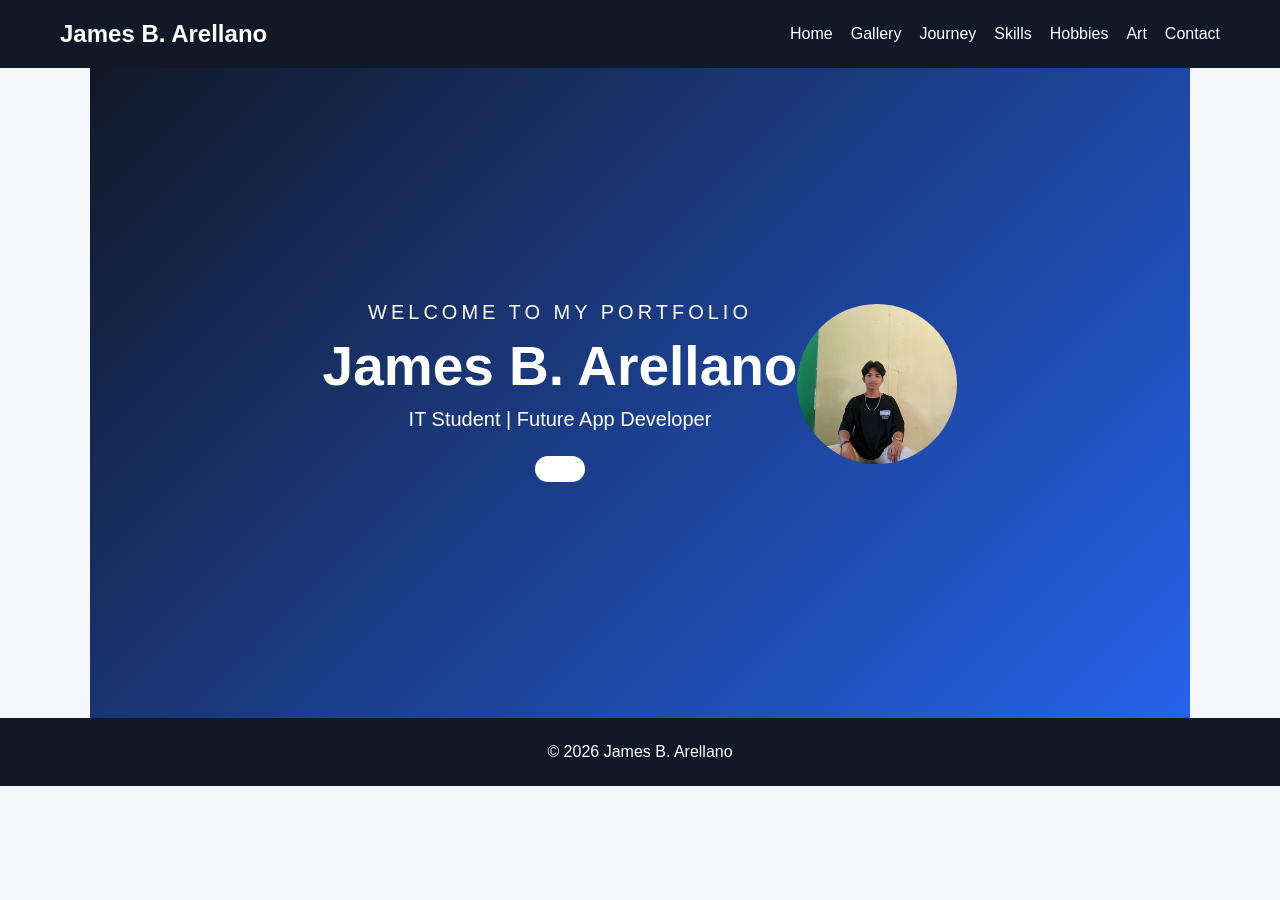
<file: index.html>
<!DOCTYPE html>
<html lang="en">

<head>
    <meta charset="UTF-8">
    <meta name="viewport" content="width=device-width, initial-scale=1.0">

    <title>James B. Arellano | Portfolio</title>

    <link rel="stylesheet" href="style.css">
</head>

<body>

<header>

    <nav>

        <h2>James B. Arellano</h2>

        <div class="nav-links">

            <a href="index.html">Home</a>
            <a href="gallery.html">Gallery</a>
            <a href="journey.html">Journey</a>
            <a href="skills.html">Skills</a>
            <a href="hobbies.html">Hobbies</a>
            <a href="art.html">Art</a>
            <a href="contact.html">Contact</a>

        </div>

    </nav>

</header>


<section class="hero">

    <div class="hero-text">

        <p class="small-title">
            WELCOME TO MY PORTFOLIO
        </p>

        <h1>
            James B. Arellano
        </h1>

        <p>
            IT Student | Future App Developer
        </p>

        <a class="button" href="journey.html">
          
        </a>

    </div>
<div class="profile">
  <div class="profile-circle">
    <div class="profile-icon">
      
    </div><img src="2.jpg">
  </div>
</div>
</section>


<footer>

    <p>
        © 2026 James B. Arellano
    </p>

</footer>

</body>
</html>
</file>
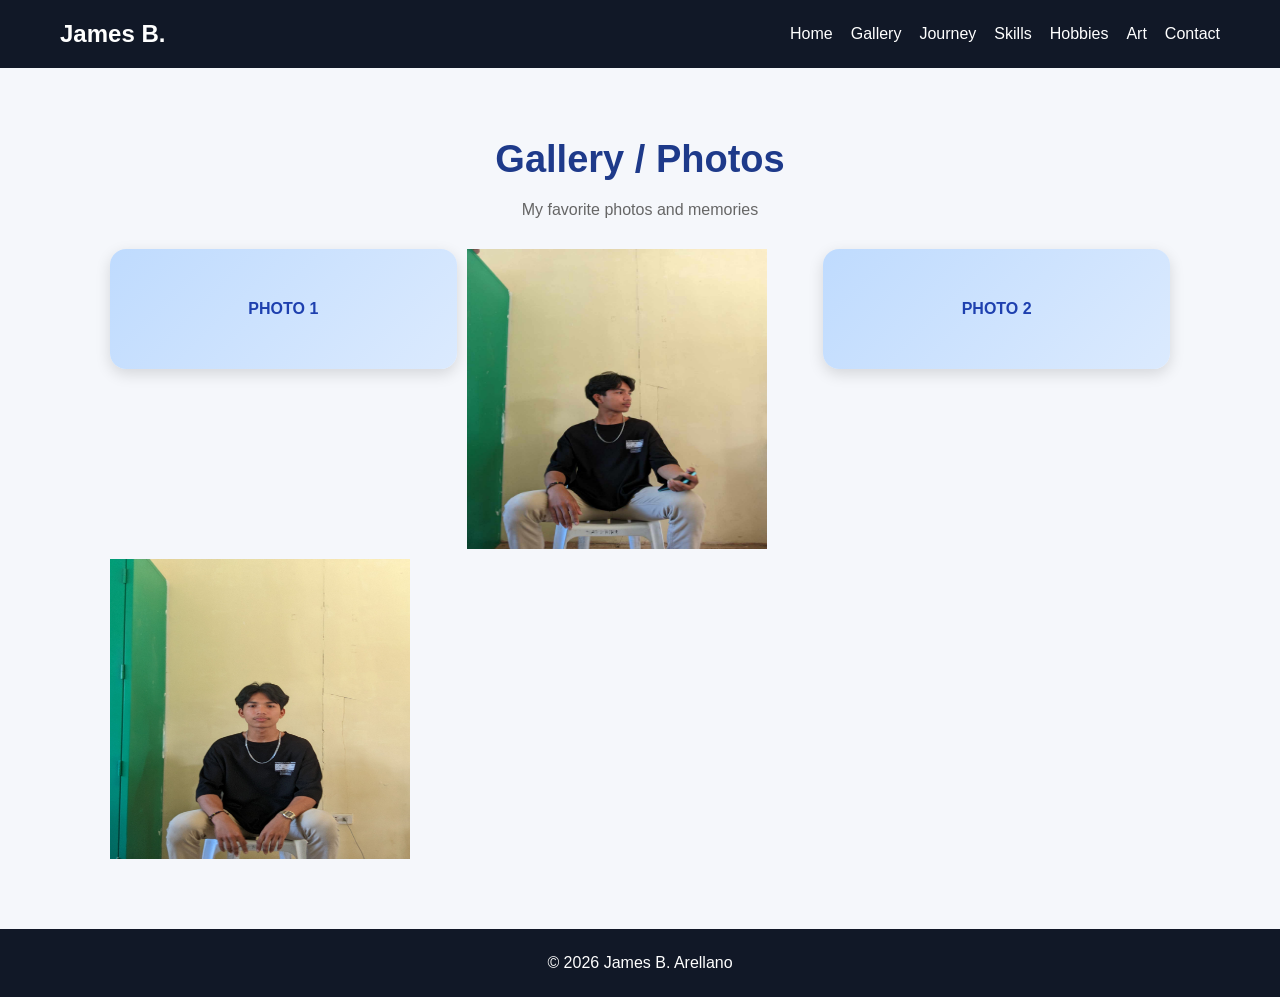
<file: gallery.html>
<!DOCTYPE html>
<html lang="en">

<head>

    <meta charset="UTF-8">

    <meta name="viewport"
          content="width=device-width, initial-scale=1.0">

    <title>Gallery | James B. Arellano</title>

    <link rel="stylesheet" href="style.css">

</head>

<body>

<header>

    <nav>

        <h2>James B.</h2>

        <div class="nav-links">

            <a href="index.html">Home</a>
            <a href="gallery.html">Gallery</a>
            <a href="journey.html">Journey</a>
            <a href="skills.html">Skills</a>
            <a href="hobbies.html">Hobbies</a>
            <a href="art.html">Art</a>
            <a href="contact.html">Contact</a>

        </div>

    </nav>

</header>


<section>

    <h1>Gallery / Photos</h1>

    <p class="subtitle">
        My favorite photos and memories
    </p>


    <div class="photo-grid">

        <div class="photo-box">
            PHOTO 1
          
        </div>
      <img src="1.jpeg">
        </>
        <div class="photo-box">
            PHOTO 2
        </div>
      <img src="3.jpg">
    </div>

</section>


<footer>

    © 2026 James B. Arellano

</footer>

</body>
</html>
</file>
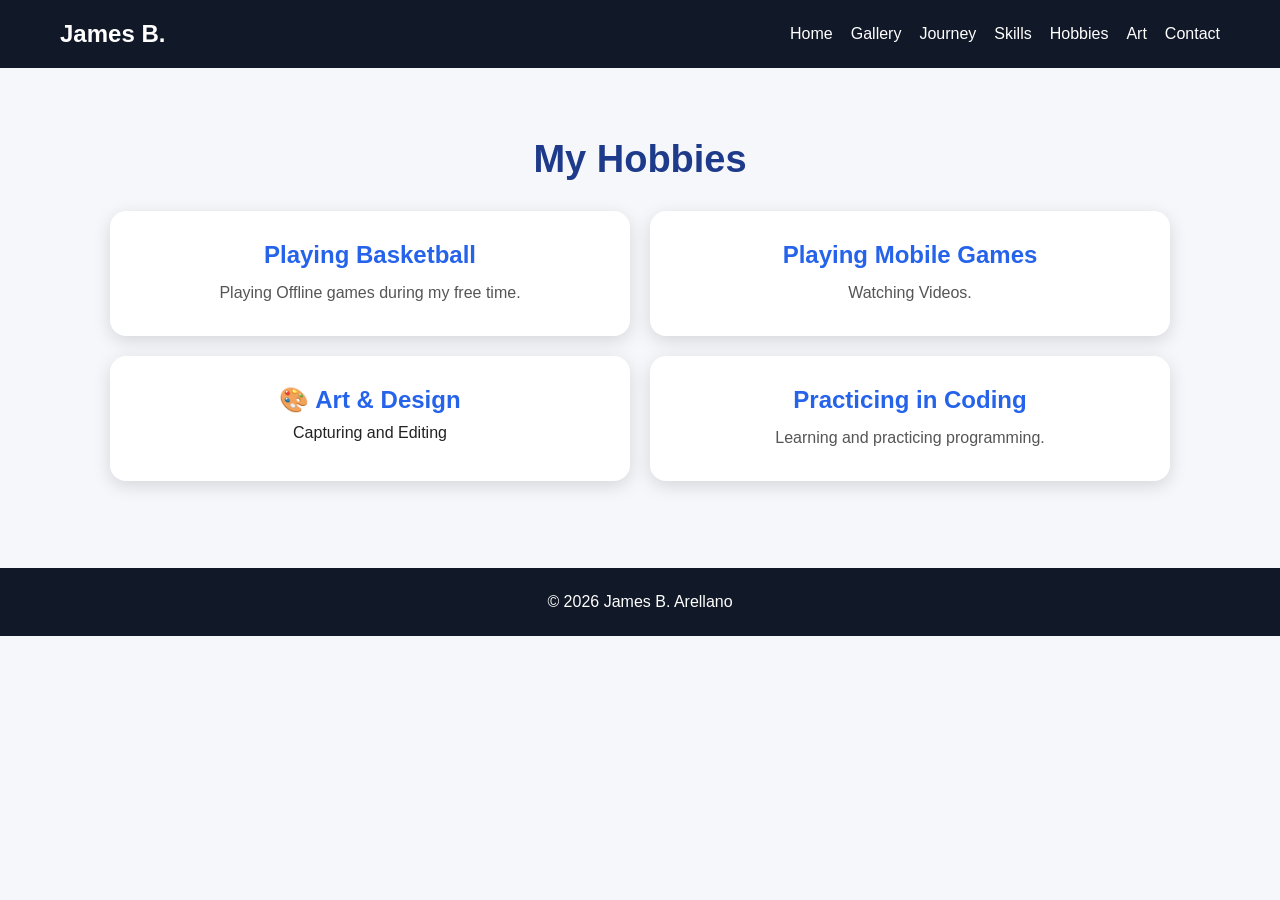
<file: hobbies.html>
<!DOCTYPE html>
<html lang="en">

<head>

    <meta charset="UTF-8">

    <meta name="viewport"
          content="width=device-width, initial-scale=1.0">

    <title>My Hobbies</title>

    <link rel="stylesheet" href="style.css">

</head>

<body>

<header>

    <nav>

        <h2>James B.</h2>

        <div class="nav-links">

            <a href="index.html">Home</a>
            <a href="gallery.html">Gallery</a>
            <a href="journey.html">Journey</a>
            <a href="skills.html">Skills</a>
            <a href="hobbies.html">Hobbies</a>
            <a href="art.html">Art</a>
            <a href="contact.html">Contact</a>

        </div>

    </nav>

</header>


<section>

    <h1>My Hobbies</h1>


    <div class="cards">

        <div class="card hobby">

            <h2>Playing Basketball</h2>

            <p>
                Playing Offline games during my free time.
            </p>

        </div>


        <div class="card hobby">

            <h2>Playing Mobile Games</h2>

            <p>
                Watching Videos.
            </p>

        </div>


        <div class="card hobby">

            <h2>🎨 Art & Design</h2>
    Capturing and Editing
            <p>
              
            </p>

        </div>


        <div class="card hobby">

            <h2>Practicing in Coding</h2>

            <p>
                Learning and practicing programming.
            </p>

        </div>

    </div>

</section>


<footer>

    © 2026 James B. Arellano

</footer>

</body>
</html>
</file>
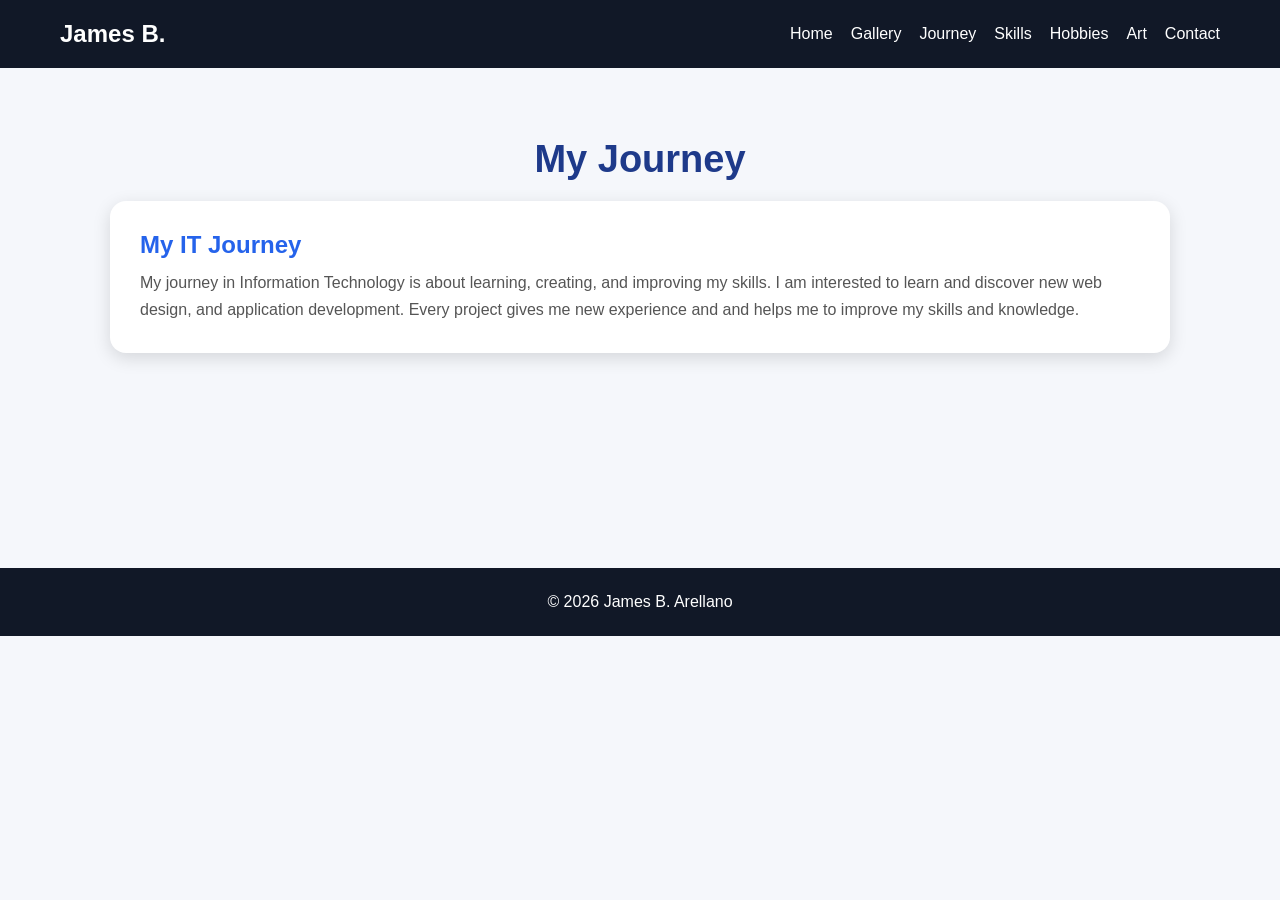
<file: journey.html>
<!DOCTYPE html>
<html lang="en">

<head>

    <meta charset="UTF-8">

    <meta name="viewport"
          content="width=device-width, initial-scale=1.0">

    <title>My Journey</title>

    <link rel="stylesheet" href="style.css">

</head>

<body>

<header>

    <nav>

        <h2>James B.</h2>

        <div class="nav-links">

            <a href="index.html">Home</a>
            <a href="gallery.html">Gallery</a>
            <a href="journey.html">Journey</a>
            <a href="skills.html">Skills</a>
            <a href="hobbies.html">Hobbies</a>
            <a href="art.html">Art</a>
            <a href="contact.html">Contact</a>

        </div>

    </nav>

</header>


<section>

    <h1>My Journey</h1>

    <div class="card">

        <h2>My IT Journey</h2>

        <p>
            My journey in Information Technology is about learning,
            creating, and improving my skills.

            I am interested to learn and discover new web design,
            and application development.

            Every project gives me new experience and
            and helps me to improve my skills and knowledge. 
        </p>

    </div>

</section>


<footer>

    © 2026 James B. Arellano

</footer>

</body>
</html>
</file>
<file: style.css>
.profile-icon{
  front-size:110px;
  width: 110px;

  profile{
    display: flex;
    justify-content: center;

    profile-circle{
      width: 300px;
      height: 300px;

      border-radius:50%;
      border: 3px 
    }
  }
}

* {
    margin: 0;
    padding: 0;
    box-sizing: border-box;
    scroll-behavior: smooth;
}


body {
    font-family: Arial, sans-serif;
    background: #f5f7fb;
    color: #222;
}


/* NAVIGATION */

header {
    background: #111827;
    color: white;
}


nav {
    max-width: 1200px;
    margin: auto;

    padding: 20px;

    display: flex;
    justify-content: space-between;
    align-items: center;
}


.nav-links {
    display: flex;
    flex-wrap: wrap;
    gap: 18px;
}


nav a {
    color: white;
    text-decoration: none;
}


nav a:hover {
    color: #60a5fa;
}


/* HOME */

.hero {
    min-height: 650px;

    display: flex;
    justify-content: center;
    align-items: center;

    text-align: center;

    background:
        linear-gradient(
            135deg,
            #111827,
            #2563eb
        );

    color: white;
}


.hero h1 {
    font-size: 55px;
    margin: 10px 0;
}


.hero p {
    font-size: 20px;
}


.small-title {
    letter-spacing: 4px;
}


/* BUTTON */

.button {
    display: inline-block;

    margin-top: 25px;

    padding: 13px 25px;

    background: white;
    color: #2563eb;

    text-decoration: none;

    border-radius: 25px;

    font-weight: bold;
}


.button:hover {
    background: #dbeafe;
}


/* SECTIONS */

section {
    max-width: 1100px;

    margin: auto;

    padding: 70px 20px;

    min-height: 500px;
}


section > h1 {
    text-align: center;

    font-size: 38px;

    color: #1e3a8a;

    margin-bottom: 20px;
}


.subtitle {
    text-align: center;

    color: #666;

    margin-bottom: 30px;
}


/* CARDS */

.card {
    background: white;

    padding: 30px;

    border-radius: 16px;

    box-shadow:
        0 5px 18px #0002;
}


.card h2 {
    color: #2563eb;

    margin-bottom: 10px;
}


.card p {
    color: #555;

    line-height: 1.7;
}


.cards {
    display: grid;

    grid-template-columns:
        repeat(2, 1fr);

    gap: 20px;

    margin-top: 30px;
}


/* GALLERY */

.photo-grid {
    display: grid;
    
    grid-template-columns:
        repeat(3, 1fr);
    
    gap: 10px;

    margin-top: 20px;
}


.photo-box {
    height: 120px;
  
    border-radius: 16px;

    background:
        linear-gradient(
            135deg,
            #bfdbfe,
            #dbeafe
        );

    display: flex;

    justify-content: center;
    align-items: center;

    color: #1e40af;

    font-weight: bold;

    box-shadow:
        0 5px 15px #0002;
}
img{
  height: 300px;
  width: 300px;
  
}

/* HOBBIES */

.hobby {
    text-align: center;
}


/* CONTACT */

.contact {
    display: grid;

    grid-template-columns:
        1fr 1fr;

    gap: 25px;

    margin-top: 30px;
}


.profile {
    text-align: center;
}


.profile img {
    width: 160px;

    height: 160px;

    object-fit: cover;

    border-radius: 50%;

    margin-bottom: 15px;
}


/* FORM */

form {
    display: flex;

    flex-direction: column;

    gap: 12px;
}


input,
textarea {
    width: 100%;

    padding: 14px;

    border: 1px solid #ccc;

    border-radius: 8px;

    font: inherit;
}


textarea {
    height: 150px;

    resize: none;
}


button {
    padding: 14px;

    background: #2563eb;

    color: white;

    border: none;

    border-radius: 8px;

    font-weight: bold;

    cursor: pointer;
}


button:hover {
    background: #1d4ed8;
}


/* FOOTER */

footer {
    background: #111827;

    color: white;

    text-align: center;

    padding: 25px;
}


/* MOBILE */

@media (max-width: 700px) {

    nav {
        flex-direction: column;

        gap: 15px;
    }


    .nav-links {
        justify-content: center;

        gap: 10px;
    }


    .hero h1 {
        font-size: 38px;
    }


    .cards,
    .photo-grid,
    .contact {
        grid-template-columns: 1fr;
    }

}
</file>
